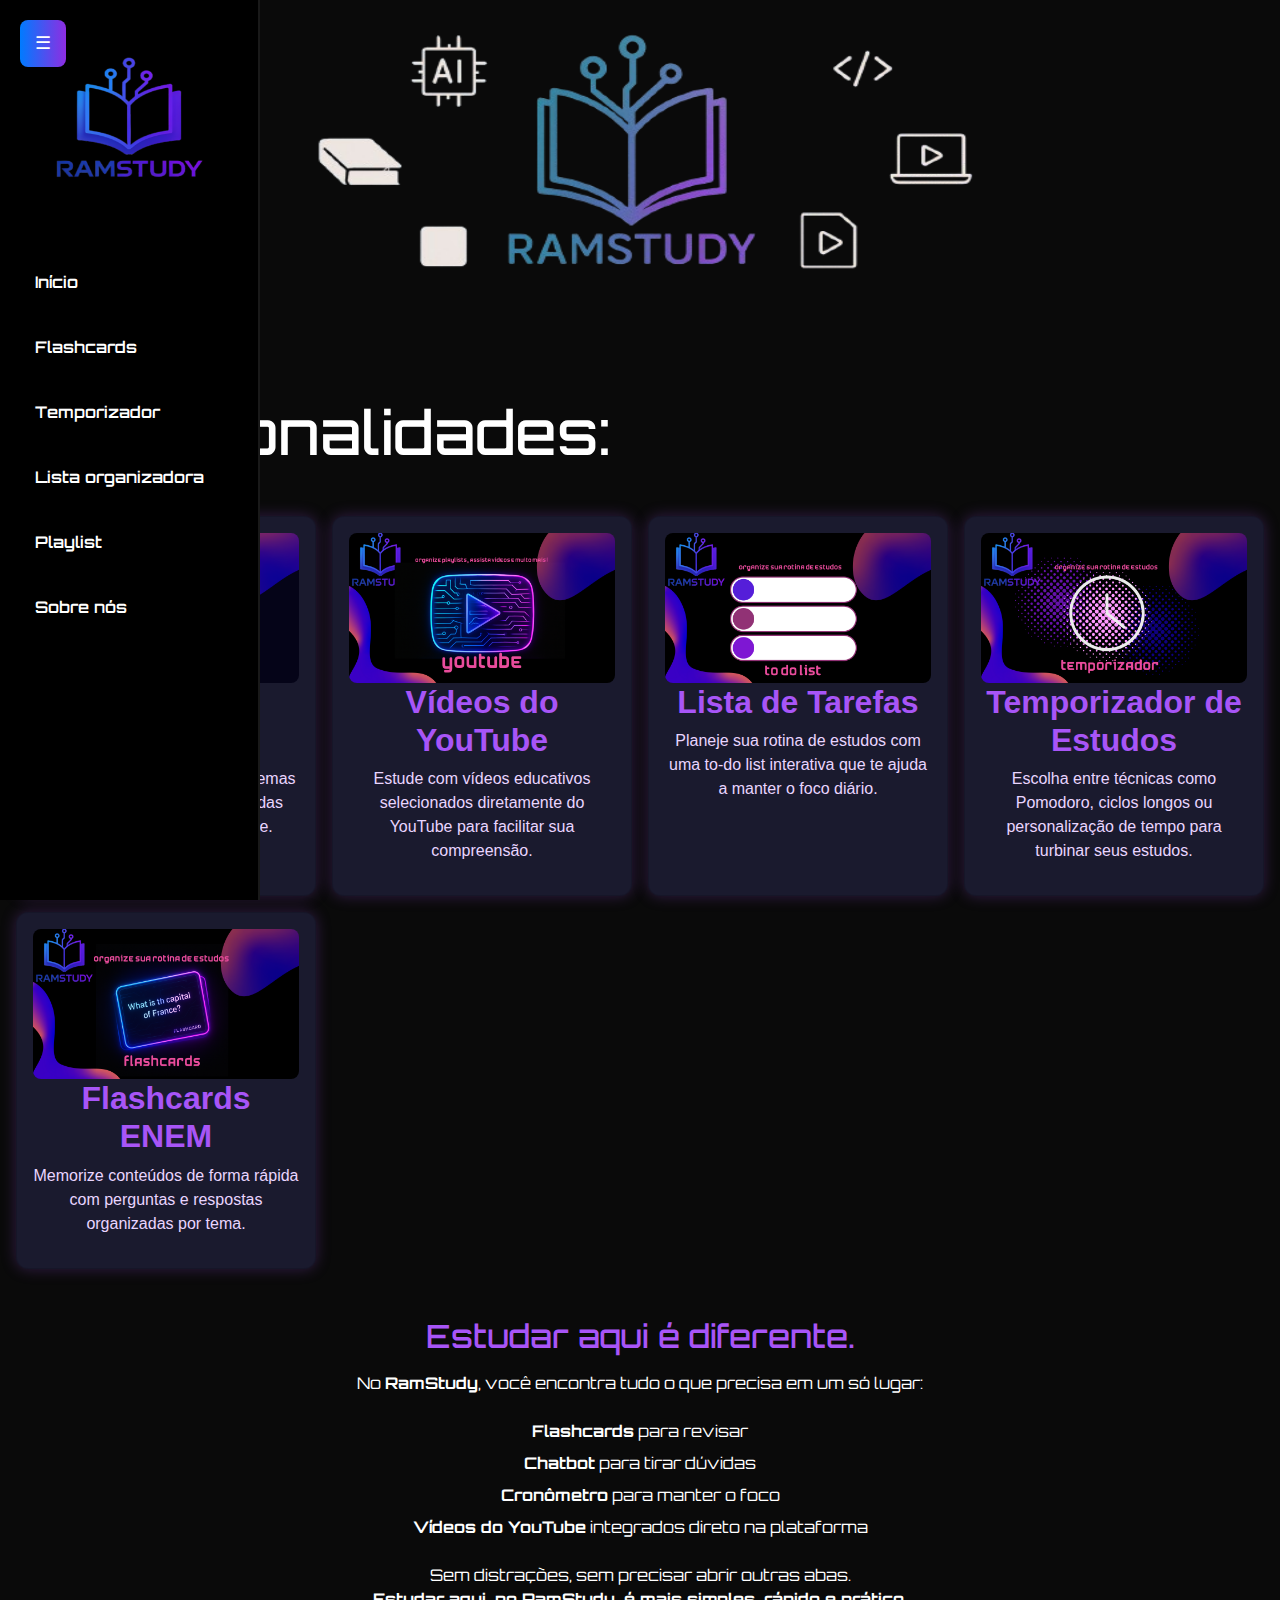
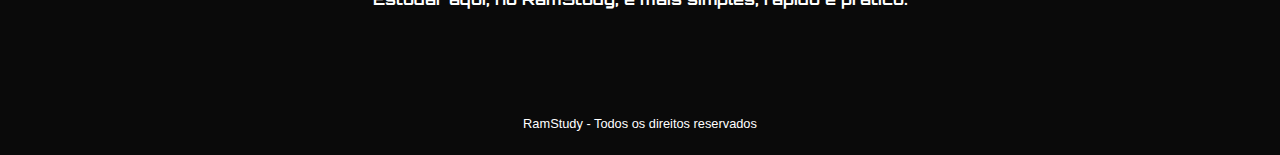
<file: index.html>
<!DOCTYPE html>
<html lang="pt-BR">
<head>
  <meta charset="UTF-8" />
  <meta name="viewport" content="width=device-width, initial-scale=1.0"/>
  <title>RamStudy</title>
  <link rel="stylesheet" href="https://cdn.jsdelivr.net/npm/bootstrap@4.3.1/dist/css/bootstrap.min.css" integrity="sha384-ggOyR0iXCbMQv3Xipma34MD+dH/1fQ784/j6cY/iJTQUOhcWr7x9JvoRxT2MZw1T" crossorigin="anonymous">
  <link rel="stylesheet" href="/assets/css/home.css" />
  
  <link href="https://fonts.googleapis.com/css2?family=Orbitron:wght@400;600;800&display=swap" rel="stylesheet">

</head>
<body>
   
  <!-- Sidebar -->
  <div class="sidebar" id="sidebar">
    <button id="toggleSidebar" class="btn toggle-btn">
      ☰
    </button>
  
    <img src="/assets/img/logo.png.png" alt="Logo RamStudy" class="logo" />
    <ul class="nav">
      <li><a href="/home.html">Início</a></li>
      <li><a href="/assets/páginas/flash.html">Flashcards</a></li>
      <li><a href="/assets/páginas/index.html">Temporizador</a></li>
      <li><a href="/assets/páginas/todolist.html">Lista organizadora</a></li>
      <li><a href="/assets/páginas/youtube.html">Playlist</a></li>
      <li><a href="/assets/páginas/salvos.html">Sobre nós</a></li>
    </ul>
    <link rel="stylesheet" href="/assets/css/home.css">
    <script src="/assets/js/home.js"></script>
  </div>

    <header>
      <img src="/assets/img/Black_and_Blue_Dark_ProfessionalBusiness_Services_LinkedIn_Article_Cover_Image__1_-removebg-preview.png" alt="logo" class="logohome">
    </header>
    
    
    <main>
      <h1 style="display: flex;text-align: center;" class="tituloFuncionalidades">Funcionalidades:</h1>
      <div class="cards">
    
        <article class="card">
          <img src="/assets/img/3.png" alt="Chatboy Inteligente" class="card-img">
          <h2>Chatboy Inteligente</h2>
          <p>Tire dúvidas frequentes sobre temas do ENEM com respostas rápidas baseadas em palavras-chave.</p>
        </article>
    
        <article class="card">
          <img src="/assets/img/4.png" alt="Vídeos do YouTube" class="card-img">
          <h2>Vídeos do YouTube</h2>
          <p>Estude com vídeos educativos selecionados diretamente do YouTube para facilitar sua compreensão.</p>
        </article>
    
        <article class="card">
          <img src="/assets/img/5.png" alt="Lista de Tarefas" class="card-img">
          <h2>Lista de Tarefas</h2>
          <p>Planeje sua rotina de estudos com uma to-do list interativa que te ajuda a manter o foco diário.</p>
        </article>
    
        <article class="card">
          <img src="/assets/img/6.png" alt="Temporizador de Estudos" class="card-img">
          <h2>Temporizador de Estudos</h2>
          <p>Escolha entre técnicas como Pomodoro, ciclos longos ou personalização de tempo para turbinar seus estudos.</p>
        </article>
    
        <article class="card">
          <img src="/assets/img/7.png" alt="Flashcards ENEM" class="card-img">
          <h2>Flashcards ENEM</h2>
          <p>Memorize conteúdos de forma rápida com perguntas e respostas organizadas por tema.</p>
        </article>
    
      </div>
    </main>
    
    </main>
    <section class="intro-section">
      <h1>Estudar aqui é diferente.</h1>
      <p>
        No <strong>RamStudy</strong>, você encontra tudo o que precisa em um só lugar:
      </p>
      <ul>
        <li><strong>Flashcards</strong> para revisar</li>
        <li><strong>Chatbot</strong> para tirar dúvidas</li>
        <li><strong>Cronômetro</strong> para manter o foco</li>
        <li><strong>Vídeos do YouTube</strong> integrados direto na plataforma</li>
      </ul>
      <p class="cta">
        Sem distrações, sem precisar abrir outras abas.<br>
        <strong>Estudar aqui, no RamStudy, é mais simples, rápido e prático.</strong>
      </p>
    </section>
    <footer>
      <small>RamStudy - Todos os direitos reservados</small>
    </footer>
  </body>
   



  <script src="/assets/js/home.js"></script>
</body>
</html>
</file>
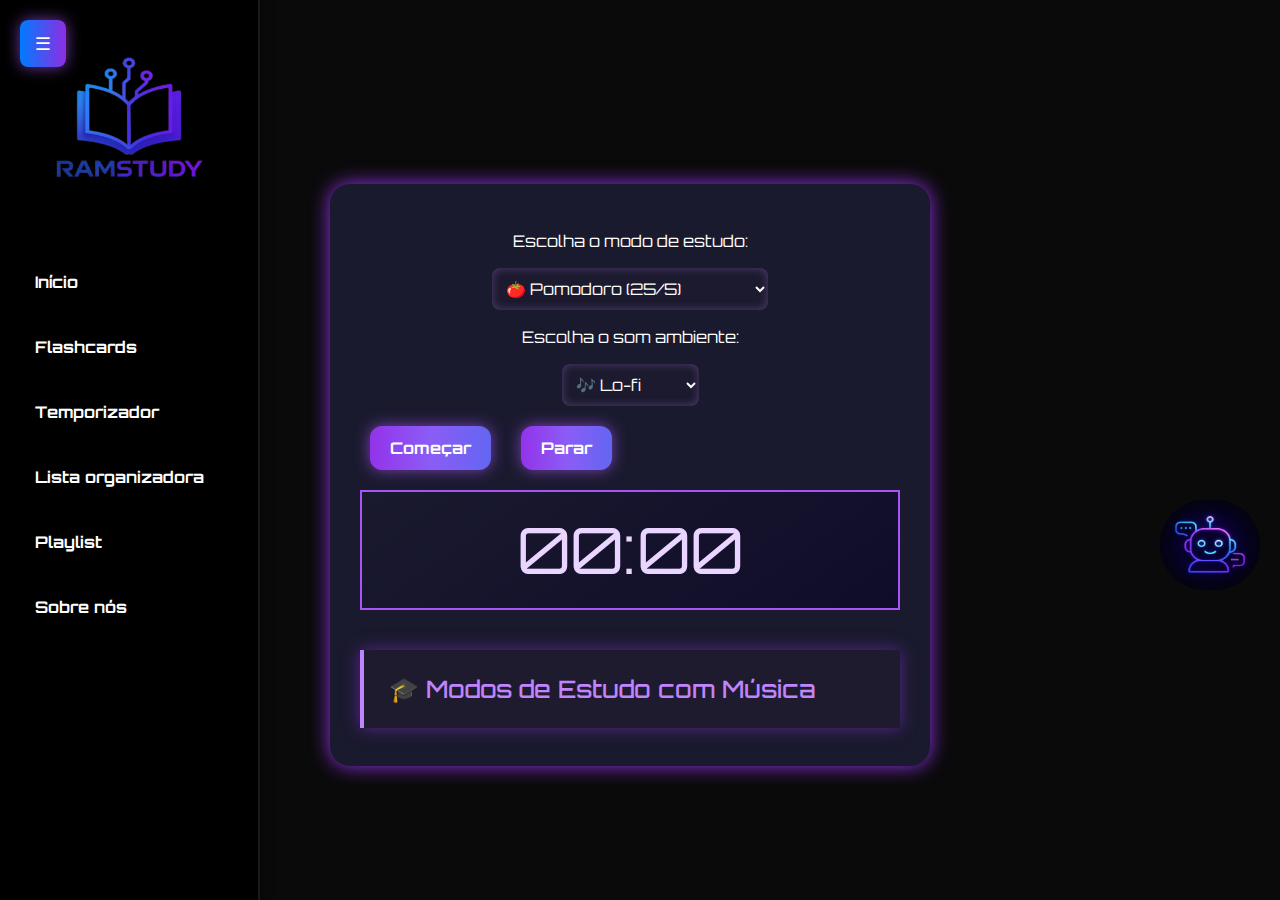
<file: assets/páginas/index.html>
<!DOCTYPE html>
<html lang="pt-BR">
<head>
  <meta charset="UTF-8">
  <title>Modos de Estudo</title>
  <link rel="stylesheet" href="/assets/css/cronometro.css">
  <link rel="stylesheet" href="https://cdn.jsdelivr.net/npm/bootstrap@4.3.1/dist/css/bootstrap.min.css" integrity="sha384-ggOyR0iXCbMQv3Xipma34MD+dH/1fQ784/j6cY/iJTQUOhcWr7x9JvoRxT2MZw1T" crossorigin="anonymous">
  <link href="https://fonts.googleapis.com/css2?family=Orbitron&display=swap" rel="stylesheet">
  <style>
    body {
      font-family: 'Orbitron', sans-serif;
      background-color: #0a0a0a;
      color: white;
      margin: 0;
      padding: 0;
    }

    .container {
      max-width: 600px;
      margin: 100px auto 50px;
      text-align: center;
      background-color: #1a1a2e;
      padding: 30px;
      border-radius: 20px;
      box-shadow: 0 0 20px #9333ea;
    }

    select, label {
      display: block;
      margin: 15px auto;
      font-size: 1rem;
      color: white;
    }

    select {
      padding: 10px;
      border-radius: 10px;
      border: none;
      background-color: #6366f1;
      color: white;
    }

    .botoes {
      margin-top: 20px;
    }

    .botoes button {
      padding: 10px 20px;
      margin: 0 10px;
      border: none;
      border-radius: 12px;
      background-color: #9333ea;
      color: white;
      font-weight: bold;
      cursor: pointer;
      transition: 0.3s;
    }

    .botoes button:hover {
      background-color: #7e22ce;
    }

    #timer {
      font-size: 4rem;
      margin-top: 20px;
      color: #e9d5ff;
    }

    #h1 {
      font-size: 1.5rem;
      margin-top: 40px;
      color: #c084fc;
    }

    .logo {
      width: 120px;
      margin: 20px auto;
      display: block;
    }

    .sidebar {
      position: fixed;
      top: 0;
      left: 0;
      width: 220px;
      height: 100%;
      background-color: #1a1a2e;
      padding: 20px;
      box-shadow: 2px 0 10px rgba(0,0,0,0.5);
      
    }

    .nav li {
      margin: 0 0;
      list-style: none;
     
    }

    .nav li a {
      color: #ffffff;
      text-decoration: none;
      font-weight: bold;
      transition: color 0.3s;
      
    }

    .nav li a:hover {
      color: #a855f7;
      
    }

    .toggle-btn {
      position: fixed;
      top: 20px;
      left: 230px;
      background-color: #6366f1;
      color: white;
      border: none;
      padding: 10px;
      font-size: 1.2rem;
      cursor: pointer;
      border-radius: 10px;
      z-index: 1000;
    }

    .tremor img {
      animation: shake 0.5s infinite;
      width: 100px;
      height: 90px;
      position: fixed;
      top: 500px;
      right: 20px;
      z-index: 9999;
      border-radius: 200px;
    }

    @keyframes shake {
      0% { transform: translate(1px, 1px) rotate(0deg); }
      25% { transform: translate(-1px, -2px) rotate(-1deg); }
      50% { transform: translate(-3px, 0px) rotate(1deg); }
      75% { transform: translate(2px, 1px) rotate(0deg); }
      100% { transform: translate(1px, -1px) rotate(1deg); }
    }
  </style>
</head>

<body>

    
    <!-- Sidebar -->
    <div class="sidebar" id="sidebar">
      <button id="toggleSidebar" class="btn toggle-btn">
        ☰
      </button>
    
      <img src="/assets/img/logo.png.png" alt="Logo RamStudy" class="logo" />
      <ul class="nav">
        <li><a href="/index.html">Início</a></li>
        <li><a href="/assets/páginas/flash.html">Flashcards</a></li>
        <li><a href="/assets/páginas/index.html">Temporizador</a></li>
        <li><a href="/assets/páginas/todolist.html">Lista organizadora</a></li>
        <li><a href="/assets/páginas/youtube.html">Playlist</a></li>
        <li><a href="/assets/páginas/salvos.html">Sobre nós</a></li>
      </ul>
      <link rel="stylesheet" href="/assets/css/home.css">
      <script src="/assets/js/home.js"></script>
    </div>

  <!-- Conteúdo Central -->
  <div class="container">
    <label>Escolha o modo de estudo:</label>
    <select id="modo">
      <option value="pomodoro">🍅 Pomodoro (25/5)</option>
      <option value="deep">📘 Deep Work (50/10)</option>
      <option value="personalizado">⚙️ Personalizado</option>
      <option value="sprint">🚀 Sprint (30min direto)</option>
      <option value="relax">🌙 Relax (cronômetro livre)</option>
    </select>

    <label>Escolha o som ambiente:</label>
    <select id="som">
      <option value="lofi">🎶 Lo-fi</option>
      <option value="chuva">🌧️ Chuva</option>
      <option value="cafe">☕ Café</option>
      <option value="nenhum">🔇 Nenhum</option>
    </select>

    <div class="botoes">
      <button onclick="iniciar()">Começar</button>
      <button onclick="parar()">Parar</button>
    </div>

    <div id="timer">00:00</div>
    <h1 id="h1">🎓 Modos de Estudo com Música</h1>
  </div>

  <!-- Chat Flutuante -->
  <div class="tremor">
    <a href="/assets/páginas/chat.html"><img src="/assets/img/chatboy.png" alt="ChatBot"></a>
  </div>

  <!-- Áudios -->
  <audio id="audio-lofi" loop src="https://www.soundhelix.com/examples/mp3/SoundHelix-Song-1.mp3"></audio>
  <audio id="audio-chuva" loop src="https://www.soundhelix.com/examples/mp3/SoundHelix-Song-2.mp3"></audio>
  <audio id="audio-cafe" loop src="https://www.soundhelix.com/examples/mp3/SoundHelix-Song-3.mp3"></audio>

  <!-- Script Cronômetro -->
  <script>
    let intervalo;
    let tempoRestante = 0;

    function formatar(segundos) {
      const m = String(Math.floor(segundos / 60)).padStart(2, '0');
      const s = String(segundos % 60).padStart(2, '0');
      return `${m}:${s}`;
    }

    function tocarSom(id) {
      ['lofi', 'chuva', 'cafe'].forEach(s => {
        const el = document.getElementById(`audio-${s}`);
        if (`audio-${s}` === id) el.play();
        else el.pause();
      });
    }

    function iniciar() {
      parar();
      const modo = document.getElementById("modo").value;
      const som = document.getElementById("som").value;

      if (som !== 'nenhum') tocarSom(`audio-${som}`);

      switch (modo) {
        case 'pomodoro': tempoRestante = 25 * 60; break;
        case 'deep': tempoRestante = 50 * 60; break;
        case 'personalizado': tempoRestante = prompt("Digite o tempo (em minutos):") * 60; break;
        case 'sprint': tempoRestante = 30 * 60; break;
        case 'relax': tempoRestante = 0; break;
      }

      if (modo === 'relax') {
        const inicio = Date.now();
        intervalo = setInterval(() => {
          const agora = Date.now();
          const segundos = Math.floor((agora - inicio) / 1000);
          document.getElementById("timer").textContent = formatar(segundos);
        }, 1000);
      } else {
        document.getElementById("timer").textContent = formatar(tempoRestante);
        intervalo = setInterval(() => {
          tempoRestante--;
          document.getElementById("timer").textContent = formatar(tempoRestante);
          if (tempoRestante <= 0) parar();
        }, 1000);
      }
    }

    function parar() {
      clearInterval(intervalo);
      document.getElementById("timer").textContent = "00:00";
      ['lofi', 'chuva', 'cafe'].forEach(s => {
        document.getElementById(`audio-${s}`).pause();
      });
    }
  </script>

<style>
  .tremor img{
    animation: shake 0.5s infinite;
    width: 100px;
    height: 90px;
    display: flex;
    float: 100% left;
    position: absolute;
    /* chat para fixar na tela */
    top: 500px;      /* distância do topo */
    right: 20px;    /* distância da direita */
    z-index: 9999;  /* bem alto pra ficar por cima de tudo */
    position: fixed;
    border-radius: 200px;
  
   }
        </style>
         <div class="tremor" style="display: flex; float: right; text-align: right; margin: 10px;">
      <a href="/assets/páginas/chat.html"><img src="/assets/img/chatboy.png" alt=""></div></a> 
  
</body>
</html>
</file>
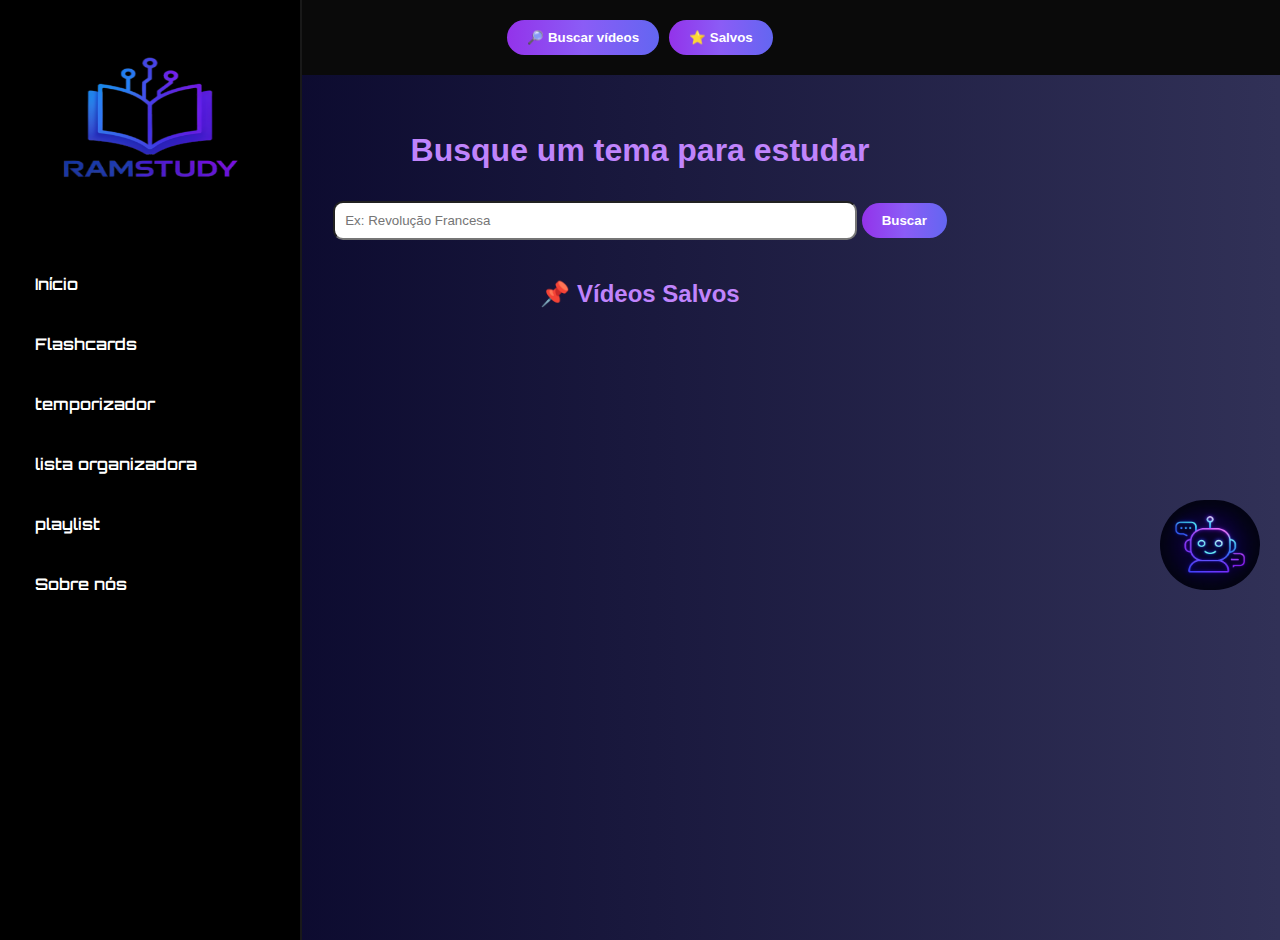
<file: assets/html/youtube.html>
<!DOCTYPE html>
<html lang="pt-BR">
<head>
  <meta charset="UTF-8" />
  <meta name="viewport" content="width=device-width, initial-scale=1.0"/>
  <title>Criar Playlist</title>
  <link rel="stylesheet" href="/assets/css/youtube.css">
</head>
<body>
     <!-- Botão Toggle -->
     <button id="toggleSidebar" class="btn toggle-btn">
      ☰
    </button>
  
    <!-- Sidebar -->
    <div class="sidebar" id="sidebar">
      <img src="/assets/img/logo.png.png" alt="Logo RamStudy" class="logo" />
      <ul class="nav">
        <li><a href="/home.html">Início</a></li>
        <li><a href="/assets/páginas/flash.html">Flashcards</a></li>
        <li><a href="/assets/páginas/index.html">temporizador</a></li>
        <li><a href="/assets/páginas/todolist.html">lista organizadora</a></li>
        <li><a href="/assets/html/youtube.html">playlist</a></li>
        <li><a href="/assets/páginas/salvos.html">Sobre nós</a></li>
      </ul>
      <link rel="stylesheet" href="/assets/css/home.css">
      <script src="/assets/js/home.js"></script>
    </div>
  <header>
    <button onclick="window.location.reload()">🔎 Buscar vídeos</button>
    <button onclick="mostrarVideosSalvos()">⭐ Salvos</button>
  </header>

  <main>
    <h1>Busque um tema para estudar</h1>
    <input type="text" id="searchInput" placeholder="Ex: Revolução Francesa" />
    <button onclick="buscarVideos()">Buscar</button>

    <h2>📌 Vídeos Salvos</h2>
    <div id="videosContainer" class="video-grid"></div>
  </main>

  <script src="/assets/js/youtube.js"></script>
  <style>
    .tremor img{
      animation: shake 0.5s infinite;
      width: 100px;
      height: 90px;
      display: flex;
      float: 100% left;
      position: absolute;
      /* chat para fixar na tela */
      top: 500px;      /* distância do topo */
      right: 20px;    /* distância da direita */
      z-index: 9999;  /* bem alto pra ficar por cima de tudo */
      position: fixed;
      border-radius: 200px;
    
     }
          </style>
           <div class="tremor" style="display: flex; float: right; text-align: right; margin: 10px;">
        <a href="/assets/páginas/chat.html"><img src="/assets/img/chatboy.png" alt=""></div></a> 
    
</body>
</html>
</file>
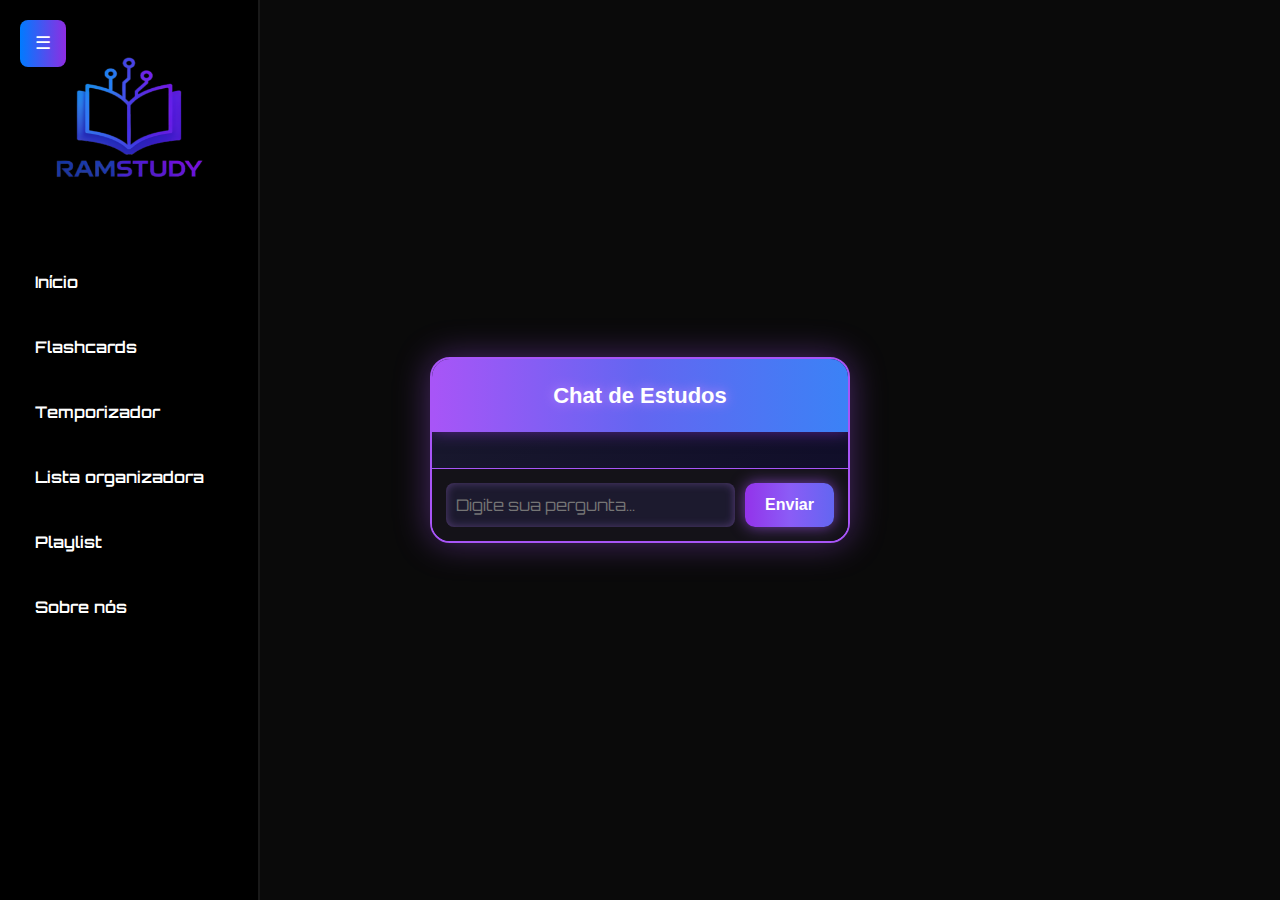
<file: assets/páginas/chat.html>
<!DOCTYPE html>
<html lang="pt-BR">
<head>
  <meta charset="UTF-8" />
  <meta name="viewport" content="width=device-width, initial-scale=1.0"/>
  <title>Chatbot de Estudos</title>
  <link rel="stylesheet" href="https://cdn.jsdelivr.net/npm/bootstrap@4.3.1/dist/css/bootstrap.min.css" integrity="sha384-ggOyR0iXCbMQv3Xipma34MD+dH/1fQ784/j6cY/iJTQUOhcWr7x9JvoRxT2MZw1T" crossorigin="anonymous">
  <link rel="stylesheet" href="/assets/css/chat.css">
</head>
<body>
   
  
  <!-- Sidebar -->
  <div class="sidebar" id="sidebar">
    <button id="toggleSidebar" class="btn toggle-btn">
      ☰
    </button>
  
    <img src="/assets/img/logo.png.png" alt="Logo RamStudy" class="logo" />
    <ul class="nav">
      <li><a href="/index.html">Início</a></li>
      <li><a href="/assets/páginas/flash.html">Flashcards</a></li>
      <li><a href="/assets/páginas/index.html">Temporizador</a></li>
      <li><a href="/assets/páginas/todolist.html">Lista organizadora</a></li>
      <li><a href="/assets/páginas/youtube.html">Playlist</a></li>
      <li><a href="/assets/páginas/salvos.html">Sobre nós</a></li>
    </ul>
    <link rel="stylesheet" href="/assets/css/home.css">
    <script src="/assets/js/home.js"></script>
  </div>

  <div class="chatbox">
    <div class="chatbox-header">Chat de Estudos</div>
    <div class="chatbox-body" id="chatbox-body"></div>
    <div class="chatbox-footer">
      <input type="text" id="userInput" placeholder="Digite sua pergunta..."/>
      <button onclick="sendMessage()">Enviar</button>
    </div>
  </div>

  <script>
    const respostas = {
      "pronome": [
        {
          pergunta: "o que é um pronome",
          resposta: "Pronome é uma palavra que substitui o nome (substantivo), indicando a pessoa do discurso."
        },
        {
          pergunta: "quais são os tipos de pronomes",
          resposta: "Os tipos são: pessoais, possessivos, demonstrativos, relativos, interrogativos e indefinidos."
        }
      ],
      "era vargas": [
        {
          pergunta: "o que foi a era vargas",
          resposta: "Foi o período de 1930 a 1945 em que Getúlio Vargas governou o Brasil com forte intervenção do Estado na economia."
        },
        {
          pergunta: "principais ações de vargas",
          resposta: "Criação da CLT, incentivo à indústria nacional e centralização do poder político."
        }
      ],
      "cultura indígena": [
        {
          pergunta: "o que caracteriza a cultura indígena",
          resposta: "Diversidade de línguas, rituais, crenças e costumes de vários povos nativos."
        },
        {
          pergunta: "como os indígenas viviam antes da colonização",
          resposta: "Viviam em aldeias, praticavam agricultura, caça e tinham suas próprias formas de organização social."
        }
      ]
    };

    function responderPergunta(perguntaUsuario) {
      const perguntaFormatada = perguntaUsuario.toLowerCase();

      for (const tema in respostas) {
        if (perguntaFormatada.includes(tema)) {
          const conjunto = respostas[tema];
          for (const item of conjunto) {
            if (perguntaFormatada.includes(item.pergunta)) {
              return item.resposta;
            }
          }
        }
      }

      return "Essa pergunta ainda não consigo responder. Busque fontes confiáveis como 'todamateria.com.br' 😉";
    }

    function sendMessage() {
      const userInput = document.getElementById("userInput");
      const pergunta = userInput.value.trim();

      if (pergunta !== "") {
        const chatboxBody = document.getElementById("chatbox-body");

        const userDiv = document.createElement("div");
        userDiv.className = "message user-message";
        userDiv.textContent = pergunta;
        chatboxBody.appendChild(userDiv);

        const resposta = responderPergunta(pergunta);
        const botDiv = document.createElement("div");
        botDiv.className = "message bot-message";
        botDiv.textContent = resposta;
        chatboxBody.appendChild(botDiv);

        chatboxBody.scrollTop = chatboxBody.scrollHeight;
        userInput.value = "";
      }
    }

    document.getElementById("userInput").addEventListener("keydown", function(event) {
      if (event.key === "Enter") {
        sendMessage();
      }
    });
  </script>

</body>
</html>
</file>
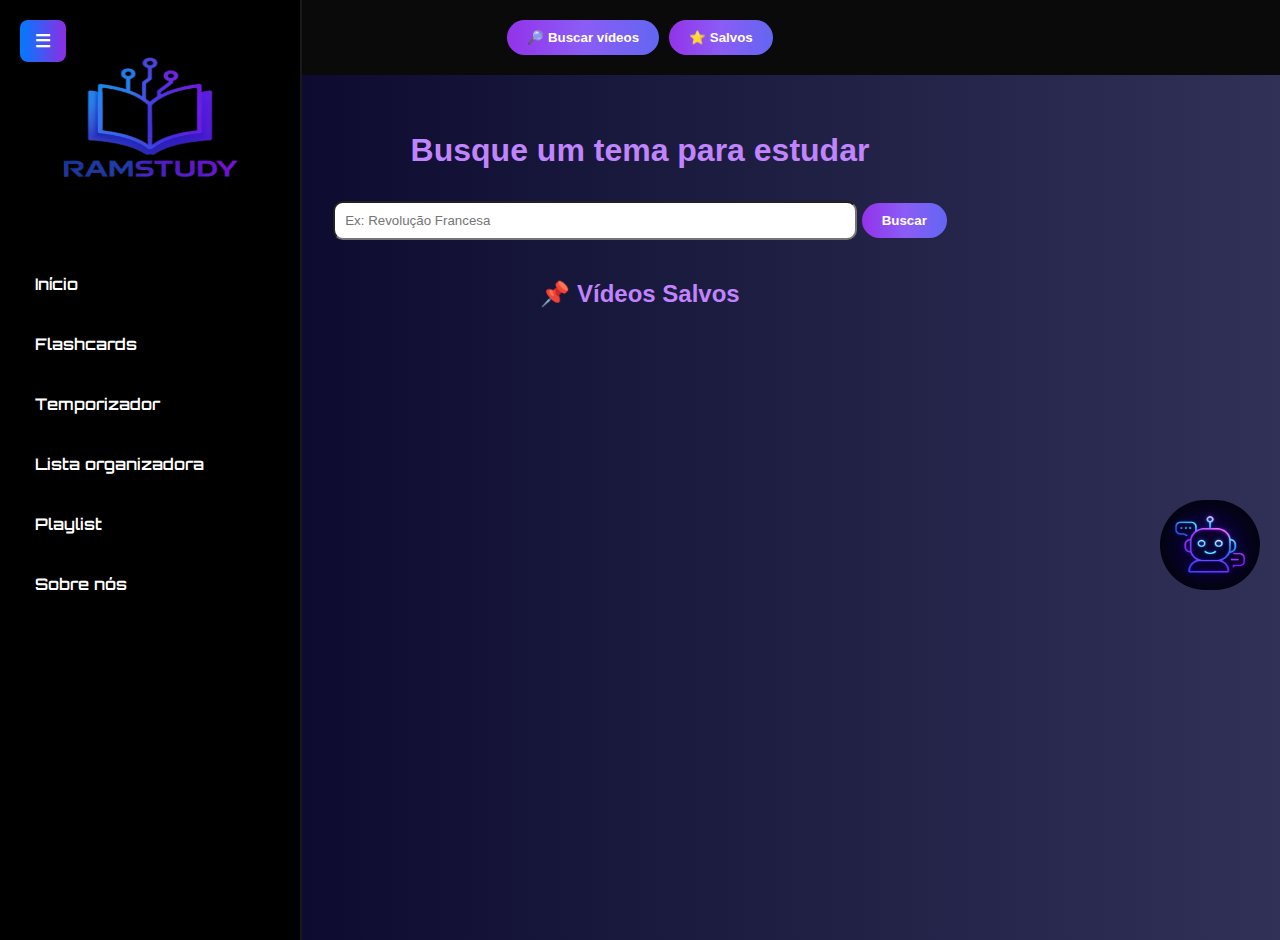
<file: assets/páginas/youtube.html>
<!DOCTYPE html>
<html lang="pt-BR">
<head>
  <meta charset="UTF-8" />
  <meta name="viewport" content="width=device-width, initial-scale=1.0"/>
  <title>Criar Playlist</title>
  <link rel="stylesheet" href="/assets/css/youtube.css">
</head>
<body>
     <!-- Botão Toggle -->
     
  
    <!-- Sidebar -->
    <div class="sidebar" id="sidebar">
      <button id="toggleSidebar" class="btn toggle-btn">
        ☰
      </button>
      <img src="/assets/img/logo.png.png" alt="Logo RamStudy" class="logo" />
      <ul class="nav">
        <li><a href="/home.html">Início</a></li>
        <li><a href="/assets/páginas/flash.html">Flashcards</a></li>
        <li><a href="/assets/páginas/index.html">Temporizador</a></li>
        <li><a href="/assets/páginas/todolist.html">Lista organizadora</a></li>
        <li><a href="/assets/páginas/youtube.html">Playlist</a></li>
        <li><a href="/assets/páginas/salvos.html">Sobre nós</a></li>
      </ul>
      <link rel="stylesheet" href="/assets/css/home.css">
      <script src="/assets/js/home.js"></script>
    </div>
  <header>
    <button onclick="window.location.reload()">🔎 Buscar vídeos</button>
    <button onclick="mostrarVideosSalvos()">⭐ Salvos</button>
  </header>

  <main>
    <h1>Busque um tema para estudar</h1>
    <input type="text" id="searchInput" placeholder="Ex: Revolução Francesa" />
    <button onclick="buscarVideos()">Buscar</button>

    <h2>📌 Vídeos Salvos</h2>
    <div id="videosContainer" class="video-grid"></div>
  </main>

  <script src="/assets/js/youtube.js"></script>
  <style>
    .tremor img{
      animation: shake 0.5s infinite;
      width: 100px;
      height: 90px;
      display: flex;
      float: 100% left;
      position: absolute;
      /* chat para fixar na tela */
      top: 500px;      /* distância do topo */
      right: 20px;    /* distância da direita */
      z-index: 9999;  /* bem alto pra ficar por cima de tudo */
      position: fixed;
      border-radius: 200px;
    
     }
          </style>
           <div class="tremor" style="display: flex; float: right; text-align: right; margin: 10px;">
        <a href="/assets/páginas/chat.html"><img src="/assets/img/chatboy.png" alt=""></div></a> 
    
</body>
</html>
</file>
<file: assets/css/home.css>
/* GERAL */
@import url('https://fonts.googleapis.com/css2?family=Orbitron:wght@600&display=swap');
body {
  margin: 0;
  font-family: 'Orbitron', sans-serif;
  background-color: #0d0d0d;
  color: #fff;
  transition: all 0.3s ease;
}




.logo {
  width: 100%;
  height: auto;
  margin-bottom: 40px;
  margin-top: 10px;
}

/* NAVEGAÇÃO */
.nav {
  list-style: none;
  padding: 0;
  margin: 0;
  flex-direction: column;
  gap: 1px;
  font-family: 'Orbitron', sans-serif;
}

.nav li {
  margin-bottom: 20px;
}

.nav a {
  text-decoration: none;
  color: #ffffff;
  font-weight: 600;
  transition: 0.3s;
  display: block;
  padding: 10px 15px;
  border-radius: 8px;
  background: transparent;
}

.nav a:hover {
  background: linear-gradient(90deg, #007bff, #8e2de2);
  color: white;
  box-shadow: 0 0 15px #8e2de2;
}

/* BOTÃO DE COLAPSAR */
.toggle-btn {
  position: fixed;
  z-index: 10000;
  top: 20px;
  left: 20px;
  background: linear-gradient(90deg, #007bff, #8e2de2);
  color: white;
  border: none;
  padding: 10px 15px;
  font-size: 18px;
  cursor: pointer;
  border-radius: 8px;
  z-index: 1000;
  transition: all 0.3s ease;
}

.toggle-btn:hover {
  box-shadow: 0 0 10px #8e2de2;
  z-index: 9999;
}

/* CONTEÚDO PRINCIPAL */
.content {
  margin-left: 2px;
  padding: 40px;
  transition: margin-left 0.3s ease;
}

.content.shifted {
  margin-left: 0;
}

:root {
  --color-primary: #9333ea; /* Roxo escuro */
  --color-secondary: #a855f7; /* Roxo neon */
  --color-tertiary: #6366f1; /* Azul royal */
  --color-accent: #e9d5ff; /* Lilás claro */
  --color-background: #0a0a0a; /* Preto */
  --color-card-bg: #1a1a2e; /* Cinza roxo */
  --color-text: #fff;
  --metric-box-spacing: 16px;
  --metric-radius: 12px;
  --generic-shadow: 0 0 15px rgba(168, 85, 247, 0.25);
}

body {
  margin: 0;
  padding: 0;
  font-family: 'Poppins', sans-serif;
  background-color: var(--color-background);
  color: var(--color-text);
}

header, footer {
  background-color: var(--color-background);
  text-align: center;
  color: var(--color-text);
  padding: 20px 0;
}

header {
  font-size: 1.4em;
}

main {
  padding: var(--metric-box-spacing);
}

footer small {
  font-size: 0.8rem;
}

.cards {
  display: grid;
  
  grid-template-columns: repeat(auto-fill, minmax(15em, 1fr));
  grid-gap: var(--metric-box-spacing);
}

.card {
  padding: var(--metric-box-spacing);
  background-color: var(--color-card-bg);
  border-radius: var(--metric-radius);
  box-shadow: var(--generic-shadow);
  transition: transform 0.3s ease, box-shadow 0.3s ease;
  color: var(--color-text);
  text-align: center;
}

.card:hover {
  transform: translateY(-5px);
  box-shadow: 0 0 25px rgba(168, 85, 247, 0.5);
}

.card-img {
  width: 100%;
  height: auto;
  border-radius: 8px;
  object-fit: cover;
}

.card h2 {
  color: var(--color-secondary);
  font-weight: bold;
}

.card p {
  font-size: 1rem;
  color: var(--color-accent);
}

footer small {
  font-size: 0.8rem;
}
.logohome{
  width: 600px;
  height: 300px;
}
.intro-section {
  color: #ffffff;
  padding: 2rem;
  font-family: 'Orbitron', sans-serif;
  text-align: center;
  /* border: 1px solid #6366f1;
  border-radius: 1.5rem;
  box-shadow: 0 0 20px rgba(99, 102, 241, 0.1);
  background-color: #1a1a2e; */
  margin-bottom: 2rem;
}

.intro-section h1 {
  font-size: 2rem;
  margin-bottom: 1rem;
  color: #a855f7;
}

.intro-section ul {
  list-style: none;
  padding: 0;
  margin: 1.5rem 0;
  font-size: 1rem;
}

.intro-section li {
  margin: 0.5rem 0;
}

.intro {
  font-family: 'Orbitron', sans-serif;
  font-size: 1.1rem;
  color: #ffffff;
  text-align: center;
  max-width: 800px;
  margin: 2rem auto;
  padding: 1rem 2rem;
  background: transparent; /* sem fundo como pediu */
  line-height: 1.6;
}

/* SIDEBAR */
.sidebar {
  z-index: 9999;
  position: absolute;
  top: 0;
  left: 0;
  width: 260px;
  height: 100vh;
  background-color: #000000;
  padding: 20px;
  transition: all 0.3s ease;
  overflow-x: hidden;
  border-right: 2px solid #191919;
}

.sidebar.collapsed {
  z-index: 9999;
  width: 0;
  padding: 0;
  overflow: hidden;
}

.logo {
  height: 190px;
}

  
.tituloFuncionalidades {
    font-family: 'Orbitron', sans-serif;
    padding: 40px;
    font-size: 60px;
  }

  .logohome {
    width: 95%;
    

  }
</file>
<file: assets/css/cronometro.css>
*{
    padding: 0;
    box-sizing: border-box;
    margin: 0;
    font-family: 'Orbitron', sans-serif;
}
@import url('https://fonts.googleapis.com/css2?family=Orbitron:wght@600&display=swap');

#h1 {  align-self: flex-start;
    background-color: #1e1b2f;
    border-left: 4px solid #c084fc;
    color: #e9d5ff;
    box-shadow: 0 0 12px #a855f777;
    padding: 25px;
    text-align: center;
    display: flex;
    box-shadow: 0 0 15px #9333ea80;
}
#timer {
  font-size: 150px;
  margin-top: 40px;
  background: linear-gradient(145deg, #1a1a2e, #0f0c29);
  border: 2px solid #a855f7;
  padding: 10px;
  flex-direction: column;

}
audio { display: none; }

body {
  font-family: 'Orbitron', sans-serif;
  background-color: #0a0a0a;
  margin: 0;
  padding: 0;
  display: flex;
  justify-content: center;
  align-items: center;
  height: 100vh;
  color: white;
}



.conteudo {
    display: flex;
    flex-direction: column;
    align-items: center;
    gap: 16px;
    padding: 30px;
    background-color: #0f0c29;
    border-radius: 20px;
    box-shadow: 0 0 25px #9333ea40;
  }
  
  
  .caixa-estudo label {
    font-size: 16px;
    font-weight: bold;
    color: #e9d5ff;
    align-self: flex-start;
  }
  
  .caixa-estudo select {
    width: 100%;
  }
  
  .botoes {
    display: flex;
    gap: 10px;
  }
    

#modo{
  flex: 1;
  padding: 10px;
  border-radius: 8px;
  border: none;
  background-color: #1c1a2e;
  color: #fff;
  box-shadow: 0 0 10px #c084fc55 inset;
  outline: none;
  font-family: 'Orbitron', sans-serif;
}
#som{
    flex: 1;
    padding: 10px;
    border-radius: 8px;
    border: none;
    background-color: #1c1a2e;
    color: #fff;
    box-shadow: 0 0 10px #c084fc55 inset;
    outline: none;
    font-family: 'Orbitron', sans-serif;
  }

button {
  margin-left: 10px;
  padding: 10px 20px;
  background: linear-gradient(to right, #9333ea, #8b5cf6, #6366f1);
  color: white;
  border: none;
  border-radius: 10px;
  cursor: pointer;
  font-weight: bold;
  box-shadow: 0 0 15px #a855f7aa;
  transition: all 0.3s ease;
}

button:hover {
  background: linear-gradient(to right, #6366f1, #8b5cf6, #9333ea);
  box-shadow: 0 0 25px #c084fc, 0 0 35px #a855f7;
}
</file>
<file: assets/css/youtube.css>
body { 
  font-family: Arial, sans-serif;
  background: #020024;
  background: linear-gradient(90deg, rgba(2, 0, 36, 1) 0%, rgba(49, 49, 87, 1) 100%, rgba(0, 212, 255, 1) 100%);
  color: #333;
  padding: 20px;
  text-align: center;
}

/* Cabeçalho com botões centralizados e espaçados */
header {
  display: flex;
  justify-content: center;
  gap: 10px;
  margin-bottom: 20px;
}

/* Estilo base dos botões */
button {
  background: linear-gradient(to right, #9333ea, #8b5cf6, #6366f1);

  border: none;
  color: white;
  padding: 10px 20px;
  border-radius: 20px;
  cursor: pointer;
  font-weight: bold;
}

/* Cor ao passar o mouse no botão */
button:hover {
  background-color: #ec5d92;
}

/* Campo de entrada responsivo com borda personalizada */
input {
  width: 60%;
  max-width: 500px;
  padding: 10px;
  border: 2px solid linear-gradient(to right, #9333ea, #8b5cf6, #6366f1);
  ;
  border-radius: 10px;
  margin: 10px 0;
}

/* Títulos com variações de rosa */
h1 {
  color: #c084fc 
  ;
}

h2 {
  color: #c084fc;
  margin-top: 30px;
}

/* Grade de vídeos com 3 colunas e espaçamento */
.video-grid {
  display: grid;
  grid-template-columns: repeat(3, 1fr);
  gap: 16px;
  justify-items: center;
  padding: 20px;
}

/* Layout adaptado para telas menores */
@media (max-width: 768px) {
  .video-grid {
    grid-template-columns: 1fr;
  }
}

/* Estilo dos cartões de vídeo */
.video-card {
  background: #ffeaf0;
  border-radius: 15px;
  padding: 10px;
  width: 100%;
  max-width: 400px;
  box-shadow: 0 4px 6px rgba(0,0,0,0.1);
}

/* Vídeo incorporado com tamanho fixo e bordas suaves */
.video-card iframe {
  width: 100%;
  height: 200px;
  border-radius: 10px;
  border: none;
}

/* Título do vídeo */
.video-card p {
  font-weight: bold;
  margin: 10px 0 5px;
}

.nav {
  text-align: left;
  
}
</file>
<file: assets/css/chat.css>
@import url('https://fonts.googleapis.com/css2?family=Orbitron:wght@600&display=swap');

body {
  font-family: 'Orbitron', sans-serif;
  background-color: #0a0a0a;
  margin: 0;
  padding: 0;
  display: flex;
  justify-content: center;
  align-items: center;
  height: 100vh;
  color: white;
}

.chatbox {
  background: linear-gradient(145deg, #1a1a2e, #0f0c29);
  border: 2px solid #a855f7;
  box-shadow: 0 0 35px rgba(168, 85, 247, 0.4);
  width: 420px;
  max-height: 620px;
  border-radius: 20px;
  display: flex;
  flex-direction: column;
  overflow: hidden;
}

.chatbox-header {
  background: linear-gradient(90deg, #a855f7, #6366f1, #3b82f6);
  padding: 20px;
  text-align: center;
  font-size: 22px;
  font-weight: bold;
  color: white;
  text-shadow: 0 0 12px #c084fc;
  box-shadow: 0 0 15px #9333ea80;
}

.chatbox-body {
  flex: 1;
  padding: 18px;
  overflow-y: auto;
  display: flex;
  flex-direction: column;
  gap: 10px;
}

.message {
  max-width: 80%;
  padding: 12px 16px;
  border-radius: 14px;
  font-size: 15px;
  word-wrap: break-word;
}

.user-message {
  align-self: flex-end;
  background: linear-gradient(90deg, #8b5cf6, #a855f7);
  color: white;
  box-shadow: 0 0 18px #a855f788;
}

.bot-message {
  align-self: flex-start;
  background-color: #1e1b2f;
  border-left: 4px solid #c084fc;
  color: #e9d5ff;
  box-shadow: 0 0 12px #a855f777;
}

.chatbox-footer {
  display: flex;
  padding: 14px;
  background-color: #141218;
  border-top: 1px solid #a855f7;
}

.chatbox-footer input {
  flex: 1;
  padding: 10px;
  border-radius: 8px;
  border: none;
  background-color: #1c1a2e;
  color: #fff;
  box-shadow: 0 0 10px #c084fc55 inset;
  outline: none;
  font-family: 'Orbitron', sans-serif;
}

.chatbox-footer button {
  margin-left: 10px;
  padding: 10px 20px;
  background: linear-gradient(to right, #9333ea, #8b5cf6, #6366f1);
  color: white;
  border: none;
  border-radius: 10px;
  cursor: pointer;
  font-weight: bold;
  box-shadow: 0 0 15px #a855f7aa;
  transition: all 0.3s ease;
}

.chatbox-footer button:hover {
  background: linear-gradient(to right, #6366f1, #8b5cf6, #9333ea);
  box-shadow: 0 0 25px #c084fc, 0 0 35px #a855f7;
}
</file>
